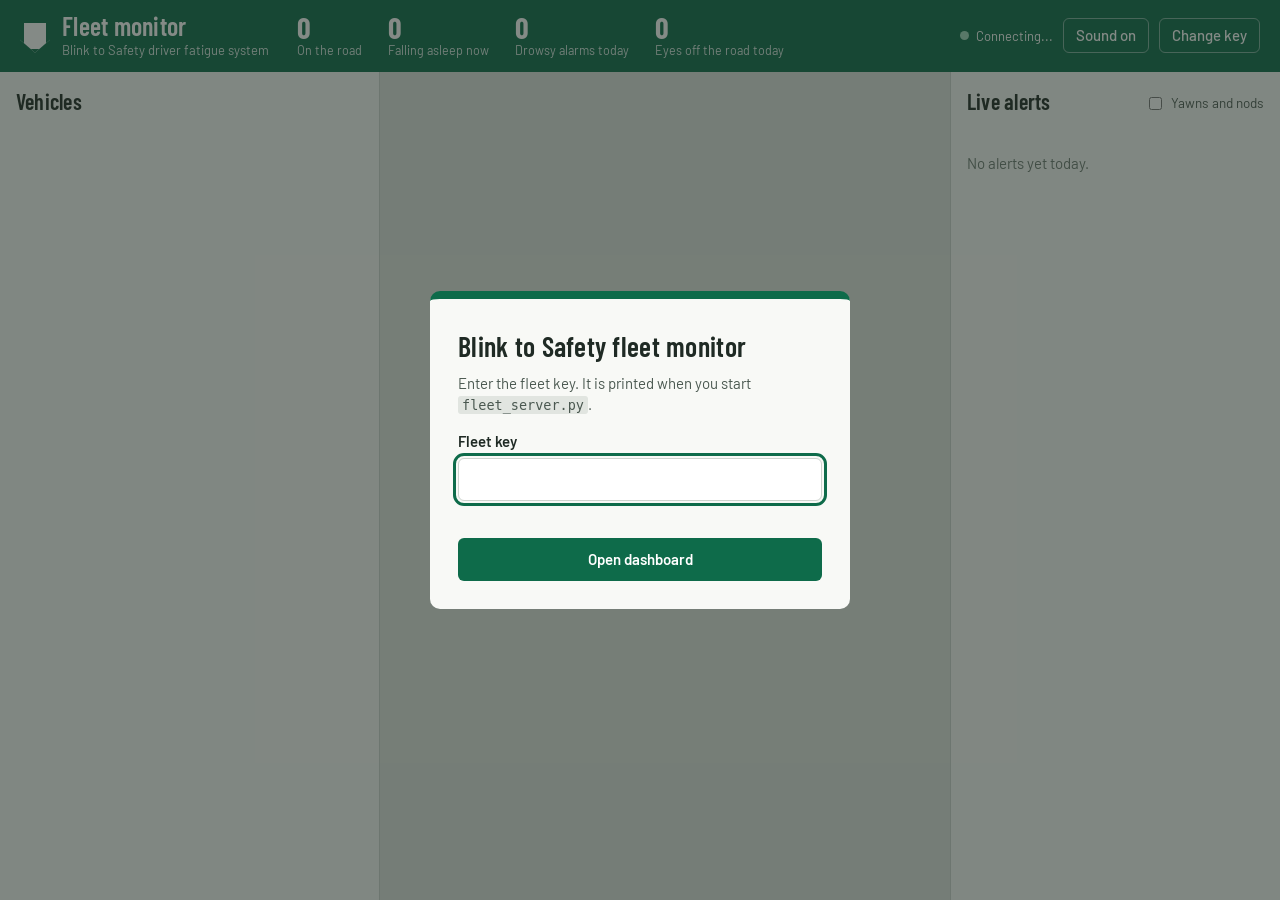
<file: dashboard/index.html>
<!doctype html>
<html lang="en">
<head>
<meta charset="utf-8">
<meta name="viewport" content="width=device-width, initial-scale=1">
<title>Fleet Monitor - Blink to Safety</title>
<link rel="stylesheet" href="leaflet/leaflet.css">
<link rel="stylesheet" href="style.css">
</head>
<body>

<div id="gate" class="gate" hidden>
  <form id="gate-form" class="gate-card">
    <h1>Blink to Safety fleet monitor</h1>
    <p>Enter the fleet key. It is printed when you start <code>fleet_server.py</code>.</p>
    <label for="key-input">Fleet key</label>
    <input id="key-input" type="password" autocomplete="current-password" required>
    <p id="gate-error" class="gate-error" role="alert"></p>
    <button type="submit">Open dashboard</button>
  </form>
</div>

<header class="top">
  <div class="brand">
    <span class="brand-mark" aria-hidden="true"></span>
    <div>
      <h1>Fleet monitor</h1>
      <p class="sub">Blink to Safety driver fatigue system</p>
    </div>
  </div>
  <dl class="totals" aria-live="polite">
    <div><dt>On the road</dt><dd id="t-online">0</dd></div>
    <div class="t-danger"><dt>Falling asleep now</dt><dd id="t-asleep">0</dd></div>
    <div><dt>Drowsy alarms today</dt><dd id="t-alarms">0</dd></div>
    <div><dt>Eyes off the road today</dt><dd id="t-distract">0</dd></div>
  </dl>
  <div class="top-right">
    <span id="conn" class="conn">Connecting...</span>
    <button id="sound-btn" class="ghost" aria-pressed="true">Sound on</button>
    <button id="logout-btn" class="ghost">Change key</button>
  </div>
</header>

<div id="danger" class="danger" hidden role="alert" aria-live="assertive">
  <p id="danger-text"></p>
  <div class="danger-actions">
    <button id="danger-show">Show on map</button>
    <a id="danger-maps" target="_blank" rel="noopener">Open in Google Maps</a>
  </div>
</div>

<main class="grid">
  <section class="col vehicles" aria-labelledby="veh-h">
    <div class="col-head">
      <h2 id="veh-h">Vehicles</h2>
      <span id="veh-count" class="muted"></span>
    </div>
    <ol id="veh-list" class="veh-list"></ol>
    <p id="veh-empty" class="empty" hidden>No vehicles yet. Start the app in a vehicle with
      <code>python main.py --fleet <span class="srv"></span> --key YOURKEY</code></p>
  </section>

  <section class="col mapcol" aria-label="Map">
    <div id="map"></div>
    <p id="map-note" class="map-note" hidden>Map background needs internet. Vehicle positions are still shown.</p>
    <section id="detail" class="detail" hidden aria-labelledby="det-name">
      <div class="det-head">
        <span id="det-plate" class="plate"></span>
        <div class="det-who">
          <h2 id="det-name"></h2>
          <p id="det-status" class="det-status"></p>
        </div>
        <button id="det-close" class="ghost" aria-label="Close vehicle details">Close</button>
      </div>
      <div class="det-body">
        <div class="det-chart">
          <h3>Fatigue score, last 60 minutes</h3>
          <div id="chart" class="chart"></div>
        </div>
        <dl id="det-stats" class="det-stats"></dl>
        <div class="det-lists">
          <div>
            <h3>Recent alerts</h3>
            <ol id="det-events" class="mini-feed"></ol>
          </div>
          <div>
            <h3>Trip reports</h3>
            <ol id="det-trips" class="trips"></ol>
          </div>
        </div>
      </div>
    </section>
  </section>

  <section class="col feed" aria-labelledby="feed-h">
    <div class="col-head">
      <h2 id="feed-h">Live alerts</h2>
      <label class="check"><input id="show-all" type="checkbox"> Yawns and nods</label>
    </div>
    <ol id="feed" class="feed-list" aria-live="polite"></ol>
    <p id="feed-empty" class="empty">No alerts yet today.</p>
  </section>
</main>

<script src="leaflet/leaflet.js"></script>
<script src="app.js"></script>
</body>
</html>
</file>
<file: dashboard/leaflet/leaflet.css>
/* required styles */

.leaflet-pane,
.leaflet-tile,
.leaflet-marker-icon,
.leaflet-marker-shadow,
.leaflet-tile-container,
.leaflet-pane > svg,
.leaflet-pane > canvas,
.leaflet-zoom-box,
.leaflet-image-layer,
.leaflet-layer {
	position: absolute;
	left: 0;
	top: 0;
	}
.leaflet-container {
	overflow: hidden;
	}
.leaflet-tile,
.leaflet-marker-icon,
.leaflet-marker-shadow {
	-webkit-user-select: none;
	   -moz-user-select: none;
	        user-select: none;
	  -webkit-user-drag: none;
	}
/* Prevents IE11 from highlighting tiles in blue */
.leaflet-tile::selection {
	background: transparent;
}
/* Safari renders non-retina tile on retina better with this, but Chrome is worse */
.leaflet-safari .leaflet-tile {
	image-rendering: -webkit-optimize-contrast;
	}
/* hack that prevents hw layers "stretching" when loading new tiles */
.leaflet-safari .leaflet-tile-container {
	width: 1600px;
	height: 1600px;
	-webkit-transform-origin: 0 0;
	}
.leaflet-marker-icon,
.leaflet-marker-shadow {
	display: block;
	}
/* .leaflet-container svg: reset svg max-width decleration shipped in Joomla! (joomla.org) 3.x */
/* .leaflet-container img: map is broken in FF if you have max-width: 100% on tiles */
.leaflet-container .leaflet-overlay-pane svg {
	max-width: none !important;
	max-height: none !important;
	}
.leaflet-container .leaflet-marker-pane img,
.leaflet-container .leaflet-shadow-pane img,
.leaflet-container .leaflet-tile-pane img,
.leaflet-container img.leaflet-image-layer,
.leaflet-container .leaflet-tile {
	max-width: none !important;
	max-height: none !important;
	width: auto;
	padding: 0;
	}

.leaflet-container img.leaflet-tile {
	/* See: https://bugs.chromium.org/p/chromium/issues/detail?id=600120 */
	mix-blend-mode: plus-lighter;
}

.leaflet-container.leaflet-touch-zoom {
	-ms-touch-action: pan-x pan-y;
	touch-action: pan-x pan-y;
	}
.leaflet-container.leaflet-touch-drag {
	-ms-touch-action: pinch-zoom;
	/* Fallback for FF which doesn't support pinch-zoom */
	touch-action: none;
	touch-action: pinch-zoom;
}
.leaflet-container.leaflet-touch-drag.leaflet-touch-zoom {
	-ms-touch-action: none;
	touch-action: none;
}
.leaflet-container {
	-webkit-tap-highlight-color: transparent;
}
.leaflet-container a {
	-webkit-tap-highlight-color: rgba(51, 181, 229, 0.4);
}
.leaflet-tile {
	filter: inherit;
	visibility: hidden;
	}
.leaflet-tile-loaded {
	visibility: inherit;
	}
.leaflet-zoom-box {
	width: 0;
	height: 0;
	-moz-box-sizing: border-box;
	     box-sizing: border-box;
	z-index: 800;
	}
/* workaround for https://bugzilla.mozilla.org/show_bug.cgi?id=888319 */
.leaflet-overlay-pane svg {
	-moz-user-select: none;
	}

.leaflet-pane         { z-index: 400; }

.leaflet-tile-pane    { z-index: 200; }
.leaflet-overlay-pane { z-index: 400; }
.leaflet-shadow-pane  { z-index: 500; }
.leaflet-marker-pane  { z-index: 600; }
.leaflet-tooltip-pane   { z-index: 650; }
.leaflet-popup-pane   { z-index: 700; }

.leaflet-map-pane canvas { z-index: 100; }
.leaflet-map-pane svg    { z-index: 200; }

.leaflet-vml-shape {
	width: 1px;
	height: 1px;
	}
.lvml {
	behavior: url(#default#VML);
	display: inline-block;
	position: absolute;
	}


/* control positioning */

.leaflet-control {
	position: relative;
	z-index: 800;
	pointer-events: visiblePainted; /* IE 9-10 doesn't have auto */
	pointer-events: auto;
	}
.leaflet-top,
.leaflet-bottom {
	position: absolute;
	z-index: 1000;
	pointer-events: none;
	}
.leaflet-top {
	top: 0;
	}
.leaflet-right {
	right: 0;
	}
.leaflet-bottom {
	bottom: 0;
	}
.leaflet-left {
	left: 0;
	}
.leaflet-control {
	float: left;
	clear: both;
	}
.leaflet-right .leaflet-control {
	float: right;
	}
.leaflet-top .leaflet-control {
	margin-top: 10px;
	}
.leaflet-bottom .leaflet-control {
	margin-bottom: 10px;
	}
.leaflet-left .leaflet-control {
	margin-left: 10px;
	}
.leaflet-right .leaflet-control {
	margin-right: 10px;
	}


/* zoom and fade animations */

.leaflet-fade-anim .leaflet-popup {
	opacity: 0;
	-webkit-transition: opacity 0.2s linear;
	   -moz-transition: opacity 0.2s linear;
	        transition: opacity 0.2s linear;
	}
.leaflet-fade-anim .leaflet-map-pane .leaflet-popup {
	opacity: 1;
	}
.leaflet-zoom-animated {
	-webkit-transform-origin: 0 0;
	    -ms-transform-origin: 0 0;
	        transform-origin: 0 0;
	}
svg.leaflet-zoom-animated {
	will-change: transform;
}

.leaflet-zoom-anim .leaflet-zoom-animated {
	-webkit-transition: -webkit-transform 0.25s cubic-bezier(0,0,0.25,1);
	   -moz-transition:    -moz-transform 0.25s cubic-bezier(0,0,0.25,1);
	        transition:         transform 0.25s cubic-bezier(0,0,0.25,1);
	}
.leaflet-zoom-anim .leaflet-tile,
.leaflet-pan-anim .leaflet-tile {
	-webkit-transition: none;
	   -moz-transition: none;
	        transition: none;
	}

.leaflet-zoom-anim .leaflet-zoom-hide {
	visibility: hidden;
	}


/* cursors */

.leaflet-interactive {
	cursor: pointer;
	}
.leaflet-grab {
	cursor: -webkit-grab;
	cursor:    -moz-grab;
	cursor:         grab;
	}
.leaflet-crosshair,
.leaflet-crosshair .leaflet-interactive {
	cursor: crosshair;
	}
.leaflet-popup-pane,
.leaflet-control {
	cursor: auto;
	}
.leaflet-dragging .leaflet-grab,
.leaflet-dragging .leaflet-grab .leaflet-interactive,
.leaflet-dragging .leaflet-marker-draggable {
	cursor: move;
	cursor: -webkit-grabbing;
	cursor:    -moz-grabbing;
	cursor:         grabbing;
	}

/* marker & overlays interactivity */
.leaflet-marker-icon,
.leaflet-marker-shadow,
.leaflet-image-layer,
.leaflet-pane > svg path,
.leaflet-tile-container {
	pointer-events: none;
	}

.leaflet-marker-icon.leaflet-interactive,
.leaflet-image-layer.leaflet-interactive,
.leaflet-pane > svg path.leaflet-interactive,
svg.leaflet-image-layer.leaflet-interactive path {
	pointer-events: visiblePainted; /* IE 9-10 doesn't have auto */
	pointer-events: auto;
	}

/* visual tweaks */

.leaflet-container {
	background: #ddd;
	outline-offset: 1px;
	}
.leaflet-container a {
	color: #0078A8;
	}
.leaflet-zoom-box {
	border: 2px dotted #38f;
	background: rgba(255,255,255,0.5);
	}


/* general typography */
.leaflet-container {
	font-family: "Helvetica Neue", Arial, Helvetica, sans-serif;
	font-size: 12px;
	font-size: 0.75rem;
	line-height: 1.5;
	}


/* general toolbar styles */

.leaflet-bar {
	box-shadow: 0 1px 5px rgba(0,0,0,0.65);
	border-radius: 4px;
	}
.leaflet-bar a {
	background-color: #fff;
	border-bottom: 1px solid #ccc;
	width: 26px;
	height: 26px;
	line-height: 26px;
	display: block;
	text-align: center;
	text-decoration: none;
	color: black;
	}
.leaflet-bar a,
.leaflet-control-layers-toggle {
	background-position: 50% 50%;
	background-repeat: no-repeat;
	display: block;
	}
.leaflet-bar a:hover,
.leaflet-bar a:focus {
	background-color: #f4f4f4;
	}
.leaflet-bar a:first-child {
	border-top-left-radius: 4px;
	border-top-right-radius: 4px;
	}
.leaflet-bar a:last-child {
	border-bottom-left-radius: 4px;
	border-bottom-right-radius: 4px;
	border-bottom: none;
	}
.leaflet-bar a.leaflet-disabled {
	cursor: default;
	background-color: #f4f4f4;
	color: #bbb;
	}

.leaflet-touch .leaflet-bar a {
	width: 30px;
	height: 30px;
	line-height: 30px;
	}
.leaflet-touch .leaflet-bar a:first-child {
	border-top-left-radius: 2px;
	border-top-right-radius: 2px;
	}
.leaflet-touch .leaflet-bar a:last-child {
	border-bottom-left-radius: 2px;
	border-bottom-right-radius: 2px;
	}

/* zoom control */

.leaflet-control-zoom-in,
.leaflet-control-zoom-out {
	font: bold 18px 'Lucida Console', Monaco, monospace;
	text-indent: 1px;
	}

.leaflet-touch .leaflet-control-zoom-in, .leaflet-touch .leaflet-control-zoom-out  {
	font-size: 22px;
	}


/* layers control */

.leaflet-control-layers {
	box-shadow: 0 1px 5px rgba(0,0,0,0.4);
	background: #fff;
	border-radius: 5px;
	}
.leaflet-control-layers-toggle {
	background-image: url(images/layers.png);
	width: 36px;
	height: 36px;
	}
.leaflet-retina .leaflet-control-layers-toggle {
	background-image: url(images/layers-2x.png);
	background-size: 26px 26px;
	}
.leaflet-touch .leaflet-control-layers-toggle {
	width: 44px;
	height: 44px;
	}
.leaflet-control-layers .leaflet-control-layers-list,
.leaflet-control-layers-expanded .leaflet-control-layers-toggle {
	display: none;
	}
.leaflet-control-layers-expanded .leaflet-control-layers-list {
	display: block;
	position: relative;
	}
.leaflet-control-layers-expanded {
	padding: 6px 10px 6px 6px;
	color: #333;
	background: #fff;
	}
.leaflet-control-layers-scrollbar {
	overflow-y: scroll;
	overflow-x: hidden;
	padding-right: 5px;
	}
.leaflet-control-layers-selector {
	margin-top: 2px;
	position: relative;
	top: 1px;
	}
.leaflet-control-layers label {
	display: block;
	font-size: 13px;
	font-size: 1.08333em;
	}
.leaflet-control-layers-separator {
	height: 0;
	border-top: 1px solid #ddd;
	margin: 5px -10px 5px -6px;
	}

/* Default icon URLs */
.leaflet-default-icon-path { /* used only in path-guessing heuristic, see L.Icon.Default */
	background-image: url(images/marker-icon.png);
	}


/* attribution and scale controls */

.leaflet-container .leaflet-control-attribution {
	background: #fff;
	background: rgba(255, 255, 255, 0.8);
	margin: 0;
	}
.leaflet-control-attribution,
.leaflet-control-scale-line {
	padding: 0 5px;
	color: #333;
	line-height: 1.4;
	}
.leaflet-control-attribution a {
	text-decoration: none;
	}
.leaflet-control-attribution a:hover,
.leaflet-control-attribution a:focus {
	text-decoration: underline;
	}
.leaflet-attribution-flag {
	display: inline !important;
	vertical-align: baseline !important;
	width: 1em;
	height: 0.6669em;
	}
.leaflet-left .leaflet-control-scale {
	margin-left: 5px;
	}
.leaflet-bottom .leaflet-control-scale {
	margin-bottom: 5px;
	}
.leaflet-control-scale-line {
	border: 2px solid #777;
	border-top: none;
	line-height: 1.1;
	padding: 2px 5px 1px;
	white-space: nowrap;
	-moz-box-sizing: border-box;
	     box-sizing: border-box;
	background: rgba(255, 255, 255, 0.8);
	text-shadow: 1px 1px #fff;
	}
.leaflet-control-scale-line:not(:first-child) {
	border-top: 2px solid #777;
	border-bottom: none;
	margin-top: -2px;
	}
.leaflet-control-scale-line:not(:first-child):not(:last-child) {
	border-bottom: 2px solid #777;
	}

.leaflet-touch .leaflet-control-attribution,
.leaflet-touch .leaflet-control-layers,
.leaflet-touch .leaflet-bar {
	box-shadow: none;
	}
.leaflet-touch .leaflet-control-layers,
.leaflet-touch .leaflet-bar {
	border: 2px solid rgba(0,0,0,0.2);
	background-clip: padding-box;
	}


/* popup */

.leaflet-popup {
	position: absolute;
	text-align: center;
	margin-bottom: 20px;
	}
.leaflet-popup-content-wrapper {
	padding: 1px;
	text-align: left;
	border-radius: 12px;
	}
.leaflet-popup-content {
	margin: 13px 24px 13px 20px;
	line-height: 1.3;
	font-size: 13px;
	font-size: 1.08333em;
	min-height: 1px;
	}
.leaflet-popup-content p {
	margin: 17px 0;
	margin: 1.3em 0;
	}
.leaflet-popup-tip-container {
	width: 40px;
	height: 20px;
	position: absolute;
	left: 50%;
	margin-top: -1px;
	margin-left: -20px;
	overflow: hidden;
	pointer-events: none;
	}
.leaflet-popup-tip {
	width: 17px;
	height: 17px;
	padding: 1px;

	margin: -10px auto 0;
	pointer-events: auto;

	-webkit-transform: rotate(45deg);
	   -moz-transform: rotate(45deg);
	    -ms-transform: rotate(45deg);
	        transform: rotate(45deg);
	}
.leaflet-popup-content-wrapper,
.leaflet-popup-tip {
	background: white;
	color: #333;
	box-shadow: 0 3px 14px rgba(0,0,0,0.4);
	}
.leaflet-container a.leaflet-popup-close-button {
	position: absolute;
	top: 0;
	right: 0;
	border: none;
	text-align: center;
	width: 24px;
	height: 24px;
	font: 16px/24px Tahoma, Verdana, sans-serif;
	color: #757575;
	text-decoration: none;
	background: transparent;
	}
.leaflet-container a.leaflet-popup-close-button:hover,
.leaflet-container a.leaflet-popup-close-button:focus {
	color: #585858;
	}
.leaflet-popup-scrolled {
	overflow: auto;
	}

.leaflet-oldie .leaflet-popup-content-wrapper {
	-ms-zoom: 1;
	}
.leaflet-oldie .leaflet-popup-tip {
	width: 24px;
	margin: 0 auto;

	-ms-filter: "progid:DXImageTransform.Microsoft.Matrix(M11=0.70710678, M12=0.70710678, M21=-0.70710678, M22=0.70710678)";
	filter: progid:DXImageTransform.Microsoft.Matrix(M11=0.70710678, M12=0.70710678, M21=-0.70710678, M22=0.70710678);
	}

.leaflet-oldie .leaflet-control-zoom,
.leaflet-oldie .leaflet-control-layers,
.leaflet-oldie .leaflet-popup-content-wrapper,
.leaflet-oldie .leaflet-popup-tip {
	border: 1px solid #999;
	}


/* div icon */

.leaflet-div-icon {
	background: #fff;
	border: 1px solid #666;
	}


/* Tooltip */
/* Base styles for the element that has a tooltip */
.leaflet-tooltip {
	position: absolute;
	padding: 6px;
	background-color: #fff;
	border: 1px solid #fff;
	border-radius: 3px;
	color: #222;
	white-space: nowrap;
	-webkit-user-select: none;
	-moz-user-select: none;
	-ms-user-select: none;
	user-select: none;
	pointer-events: none;
	box-shadow: 0 1px 3px rgba(0,0,0,0.4);
	}
.leaflet-tooltip.leaflet-interactive {
	cursor: pointer;
	pointer-events: auto;
	}
.leaflet-tooltip-top:before,
.leaflet-tooltip-bottom:before,
.leaflet-tooltip-left:before,
.leaflet-tooltip-right:before {
	position: absolute;
	pointer-events: none;
	border: 6px solid transparent;
	background: transparent;
	content: "";
	}

/* Directions */

.leaflet-tooltip-bottom {
	margin-top: 6px;
}
.leaflet-tooltip-top {
	margin-top: -6px;
}
.leaflet-tooltip-bottom:before,
.leaflet-tooltip-top:before {
	left: 50%;
	margin-left: -6px;
	}
.leaflet-tooltip-top:before {
	bottom: 0;
	margin-bottom: -12px;
	border-top-color: #fff;
	}
.leaflet-tooltip-bottom:before {
	top: 0;
	margin-top: -12px;
	margin-left: -6px;
	border-bottom-color: #fff;
	}
.leaflet-tooltip-left {
	margin-left: -6px;
}
.leaflet-tooltip-right {
	margin-left: 6px;
}
.leaflet-tooltip-left:before,
.leaflet-tooltip-right:before {
	top: 50%;
	margin-top: -6px;
	}
.leaflet-tooltip-left:before {
	right: 0;
	margin-right: -12px;
	border-left-color: #fff;
	}
.leaflet-tooltip-right:before {
	left: 0;
	margin-left: -12px;
	border-right-color: #fff;
	}

/* Printing */

@media print {
	/* Prevent printers from removing background-images of controls. */
	.leaflet-control {
		-webkit-print-color-adjust: exact;
		print-color-adjust: exact;
		}
	}
</file>
<file: dashboard/style.css>
/* Blink to Safety - fleet monitor
   Palette taken from Indian road furniture: national-highway sign green,
   warning-sign amber, brake-light red, concrete grey. Vehicle numbers are
   drawn as yellow commercial number plates. Type: Barlow (highway signage). */

@font-face { font-family: "Barlow"; font-weight: 400; font-display: swap; src: url(fonts/barlow-latin-400-normal.woff2) format("woff2"); }
@font-face { font-family: "Barlow"; font-weight: 500; font-display: swap; src: url(fonts/barlow-latin-500-normal.woff2) format("woff2"); }
@font-face { font-family: "Barlow"; font-weight: 600; font-display: swap; src: url(fonts/barlow-latin-600-normal.woff2) format("woff2"); }
@font-face { font-family: "Barlow Condensed"; font-weight: 500; font-display: swap; src: url(fonts/barlow-condensed-latin-500-normal.woff2) format("woff2"); }
@font-face { font-family: "Barlow Condensed"; font-weight: 600; font-display: swap; src: url(fonts/barlow-condensed-latin-600-normal.woff2) format("woff2"); }
@font-face { font-family: "Barlow Condensed"; font-weight: 700; font-display: swap; src: url(fonts/barlow-condensed-latin-700-normal.woff2) format("woff2"); }

:root {
  --concrete: #eef0ec;
  --panel: #f8f9f6;
  --line: #cdd3ce;
  --ink: #1f2a24;
  --ink-2: #4a5850;
  --muted: #6b7a71;
  --nh-green: #0e6b4a;
  --amber: #e8a317;
  --amber-ink: #8a5c00;
  --red: #c62f2b;
  --violet: #7a4db3;
  --plate: #f7c600;
  --offline: #9aa49e;
  --body: "Barlow", "Segoe UI", system-ui, sans-serif;
  --cond: "Barlow Condensed", "Arial Narrow", "Segoe UI", sans-serif;
}

* { box-sizing: border-box; }
html, body { height: 100%; }
body {
  margin: 0;
  background: var(--concrete);
  color: var(--ink);
  font: 400 15px/1.4 var(--body);
  display: flex;
  flex-direction: column;
}
h1, h2, h3 { font-family: var(--cond); font-weight: 600; margin: 0; letter-spacing: 0.01em; }
button, input { font: inherit; }
code { font-size: 0.9em; background: #e1e5e0; padding: 1px 4px; border-radius: 3px; }
:focus-visible { outline: 3px solid var(--nh-green); outline-offset: 2px; }
[hidden] { display: none !important; }
.muted { color: var(--muted); }

button {
  cursor: pointer; border: 0; border-radius: 6px; padding: 8px 14px;
  background: var(--nh-green); color: #fff; font-weight: 600;
}
button.ghost { background: transparent; color: var(--ink-2); border: 1px solid var(--line); padding: 6px 12px; font-weight: 500; }
button.ghost:hover { border-color: var(--ink-2); }

/* ---------- key gate ---------- */
.gate { position: fixed; inset: 0; z-index: 2000; display: grid; place-items: center; background: rgba(31, 42, 36, 0.55); padding: 16px; }
.gate-card { background: var(--panel); border-radius: 10px; padding: 28px; width: min(420px, 100%); border-top: 8px solid var(--nh-green); }
.gate-card h1 { font-size: 28px; margin-bottom: 6px; }
.gate-card p { color: var(--ink-2); margin: 0 0 16px; }
.gate-card label { display: block; font-weight: 600; margin-bottom: 6px; }
.gate-card input { width: 100%; padding: 10px 12px; border: 1px solid var(--line); border-radius: 6px; background: #fff; }
.gate-error { color: var(--red); min-height: 1.4em; margin: 8px 0 !important; }
.gate-card button { width: 100%; padding: 11px; }

/* ---------- header ---------- */
.top {
  display: flex; align-items: center; gap: 28px; padding: 12px 20px;
  background: var(--nh-green); color: #fff; flex-wrap: wrap;
}
.brand { display: flex; align-items: center; gap: 12px; }
.brand-mark {           /* a small highway-shield shape */
  width: 30px; height: 34px; background: #fff;
  clip-path: polygon(0 0, 100% 0, 100% 62%, 50% 100%, 0 62%);
  box-shadow: inset 0 0 0 4px var(--nh-green);
}
.brand h1 { font-size: 26px; line-height: 1; }
.brand .sub { margin: 2px 0 0; font-size: 13px; opacity: 0.85; }
.totals { display: flex; gap: 26px; margin: 0; flex-wrap: wrap; }
.totals div { display: flex; flex-direction: column-reverse; align-items: flex-start; }
.totals dt { font-size: 12.5px; opacity: 0.85; }
.totals dd { margin: 0; font: 700 30px/1 var(--cond); }
.totals .t-danger.on dd { color: #fff; background: var(--red); padding: 0 8px; border-radius: 4px; }
.top-right { margin-left: auto; display: flex; gap: 10px; align-items: center; }
.top-right .ghost { color: #fff; border-color: rgba(255, 255, 255, 0.45); }
.conn { font-size: 13px; padding-left: 16px; position: relative; }
.conn::before { content: ""; position: absolute; left: 0; top: 50%; width: 9px; height: 9px; margin-top: -4.5px; border-radius: 50%; background: #9fd8bd; }
.conn.bad::before { background: var(--amber); }

/* ---------- danger banner ---------- */
.danger {
  display: flex; align-items: center; gap: 18px; flex-wrap: wrap;
  background: var(--red); color: #fff; padding: 12px 20px;
  font: 600 20px/1.25 var(--cond);
  animation: pulse 1.2s ease-in-out infinite alternate;
}
.danger p { margin: 0; flex: 1 1 380px; }
.danger-actions { display: flex; gap: 10px; }
.danger button { background: #fff; color: var(--red); }
.danger a { color: #fff; font: 600 15px var(--body); align-self: center; }
@keyframes pulse { from { background: var(--red); } to { background: #a8211e; } }
@media (prefers-reduced-motion: reduce) { .danger { animation: none; } }

/* ---------- layout ---------- */
.grid {
  flex: 1; min-height: 0;
  display: grid; grid-template-columns: 380px 1fr 330px;
}
.col { min-height: 0; display: flex; flex-direction: column; }
.col-head { display: flex; align-items: baseline; justify-content: space-between; padding: 14px 16px 10px; }
.col-head h2 { font-size: 22px; }
.vehicles { border-right: 1px solid var(--line); background: var(--panel); }
.feed { border-left: 1px solid var(--line); background: var(--panel); }
.empty { color: var(--muted); padding: 0 16px; }

/* ---------- vehicle list ---------- */
.veh-list { list-style: none; margin: 0; padding: 0 10px 12px; overflow-y: auto; }
.veh {
  display: grid; grid-template-columns: auto 1fr auto; gap: 4px 12px; align-items: center;
  padding: 11px 12px 11px 14px; margin-bottom: 8px; border-radius: 8px;
  background: #fff; border: 1px solid var(--line); border-left: 6px solid var(--state, var(--nh-green));
  cursor: pointer; text-align: left; width: 100%; color: inherit; font-weight: 400;
}
.veh:hover { border-color: var(--ink-2); border-left-color: var(--state, var(--nh-green)); }
.veh.sel { box-shadow: 0 0 0 2px var(--ink); }
.veh .who { min-width: 0; }
.veh .name { font-weight: 600; white-space: nowrap; overflow: hidden; text-overflow: ellipsis; }
.veh .state { color: var(--state-ink, var(--state)); font-weight: 600; font-size: 14px; }
.veh .meta { grid-column: 1 / -1; display: flex; gap: 14px; color: var(--ink-2); font-size: 13.5px; }
.veh .score { text-align: right; }
.veh .score b { font: 700 28px/1 var(--cond); display: block; }
.veh .score span { font-size: 11.5px; color: var(--muted); }
.meter { grid-column: 1 / -1; height: 6px; background: #e4e8e3; border-radius: 3px; position: relative; overflow: hidden; }
.meter i { position: absolute; inset: 0 auto 0 0; background: var(--state, var(--nh-green)); border-radius: 3px; }
.meter::before, .meter::after { content: ""; position: absolute; top: 0; bottom: 0; width: 2px; background: #fff; z-index: 1; }
.meter::before { left: 35%; } .meter::after { left: 65%; }
.sim { font-size: 11.5px; border: 1px solid var(--line); color: var(--muted); border-radius: 4px; padding: 0 5px; margin-left: 6px; font-weight: 500; }
.veh.asleep { animation: rowpulse 0.8s ease-in-out infinite alternate; }
@keyframes rowpulse { from { background: #fff; } to { background: #fbe3e2; } }
@media (prefers-reduced-motion: reduce) { .veh.asleep { animation: none; background: #fbe3e2; } }

/* the yellow commercial number plate */
.plate {
  display: inline-block; white-space: nowrap;
  background: var(--plate); color: #111; border: 2px solid #111; border-radius: 4px;
  font: 700 15px/1 var(--cond); letter-spacing: 0.06em; padding: 5px 7px 4px;
}
.plate.small { font-size: 12.5px; padding: 3px 5px 2px; border-width: 1.5px; }

/* ---------- map ---------- */
.mapcol { position: relative; }
#map { flex: 1; min-height: 300px; background: #dfe4de; }
.map-note { position: absolute; top: 10px; left: 50%; transform: translateX(-50%); z-index: 500; margin: 0;
  background: rgba(255, 255, 255, 0.92); padding: 5px 10px; border-radius: 6px; font-size: 13px; color: var(--ink-2); }
.vmark { display: flex; flex-direction: column; align-items: center; }
.vmark .dot { width: 18px; height: 18px; border-radius: 50%; background: var(--state); border: 3px solid #fff; box-shadow: 0 0 0 1px rgba(0,0,0,.35); }
.vmark.asleep .dot { animation: ping 0.9s ease-out infinite; }
@keyframes ping { 0% { box-shadow: 0 0 0 0 rgba(198,47,43,.7); } 100% { box-shadow: 0 0 0 16px rgba(198,47,43,0); } }
@media (prefers-reduced-motion: reduce) { .vmark.asleep .dot { animation: none; } }
.vmark .plate { margin-top: 3px; }
/* zoomed out: only the dots, except the vehicle that is selected or asleep */
.far .vmark .plate { display: none; }
.far .vmark.asleep .plate, .far .vmark.sel .plate { display: inline-block; }

/* ---------- detail panel ---------- */
.detail {
  position: absolute; left: 12px; right: 12px; bottom: 12px; z-index: 600;
  background: var(--panel); border-radius: 10px; border: 1px solid var(--line);
  max-height: 62%; overflow-y: auto; box-shadow: 0 8px 30px rgba(31, 42, 36, 0.18);
}
.det-head { display: flex; align-items: center; gap: 14px; padding: 14px 16px; border-bottom: 1px solid var(--line); position: sticky; top: 0; background: var(--panel); }
.det-who { flex: 1; min-width: 0; }
.det-who h2 { font-size: 24px; }
.det-status { margin: 0; font-weight: 600; color: var(--state-ink, var(--state)); }
.det-body { padding: 14px 16px 16px; display: grid; grid-template-columns: 1.5fr 1fr; gap: 16px 22px; }
.det-body h3 { font-size: 17px; margin-bottom: 8px; color: var(--ink-2); }
.det-chart { grid-column: 1; }
.chart { position: relative; height: 170px; }
.chart svg { width: 100%; height: 100%; display: block; overflow: visible; }
.chart .tip { position: absolute; pointer-events: none; background: var(--ink); color: #fff; font-size: 12.5px; padding: 3px 7px; border-radius: 4px; white-space: nowrap; transform: translate(-50%, -120%); }
.det-stats { grid-column: 2; display: grid; grid-template-columns: 1fr 1fr; gap: 10px; margin: 0; align-content: start; }
.det-stats div { background: #fff; border: 1px solid var(--line); border-radius: 8px; padding: 8px 10px; display: flex; flex-direction: column-reverse; }
.det-stats dt { font-size: 12.5px; color: var(--muted); }
.det-stats dd { margin: 0; font: 700 24px/1.1 var(--cond); }
.det-lists { grid-column: 1 / -1; display: grid; grid-template-columns: 1.5fr 1fr; gap: 22px; }
.mini-feed, .trips { list-style: none; margin: 0; padding: 0; }
.trips li { display: flex; justify-content: space-between; gap: 10px; padding: 7px 0; border-bottom: 1px solid var(--line); font-size: 14px; }
.trips a { color: var(--nh-green); font-weight: 600; }

/* ---------- alert feed ---------- */
.feed-list, .mini-feed { list-style: none; margin: 0; padding: 0 12px 12px; overflow-y: auto; }
.mini-feed { padding: 0; max-height: 220px; }
.ev { display: grid; grid-template-columns: 46px 1fr; gap: 2px 10px; padding: 9px 4px; border-bottom: 1px solid var(--line); }
.ev time { color: var(--muted); font-size: 13px; padding-top: 2px; font-variant-numeric: tabular-nums; }
.ev .what { font-weight: 600; color: var(--kind, var(--ink)); }
.ev .where { grid-column: 2; display: flex; gap: 8px; align-items: center; font-size: 13.5px; color: var(--ink-2); flex-wrap: wrap; }
.ev .where a { color: var(--nh-green); }
.ev.new { animation: flash 1.6s ease-out; }
@keyframes flash { from { background: #fbe3e2; } to { background: transparent; } }
@media (prefers-reduced-motion: reduce) { .ev.new { animation: none; } }
.check { font-size: 13.5px; color: var(--ink-2); display: flex; gap: 6px; align-items: center; }

/* ---------- small screens (fleet owner on a phone) ---------- */
@media (max-width: 1100px) {
  .grid { grid-template-columns: 340px 1fr; }
  .feed { grid-column: 1 / -1; border-left: 0; border-top: 1px solid var(--line); max-height: 360px; }
}
@media (max-width: 720px) {
  body { display: block; }
  .top { gap: 14px; padding: 12px 16px; }
  .totals { gap: 18px; }
  .totals dd { font-size: 24px; }
  .top-right { margin-left: 0; width: 100%; }
  .danger { padding: 12px 16px; font-size: 18px; }
  .grid { display: block; }
  .col-head { padding: 14px 16px 8px; }
  .veh-list { padding: 0 16px 8px; overflow: visible; }
  .vehicles { border-right: 0; }
  #map { height: 340px; flex: none; }
  .detail { position: static; margin: 12px 16px; max-height: none; box-shadow: none; }
  .det-body, .det-lists { grid-template-columns: 1fr; }
  .det-chart, .det-stats { grid-column: 1; }
  .feed { max-height: none; }
  .feed-list { padding: 0 16px 16px; overflow: visible; }
}
</file>
